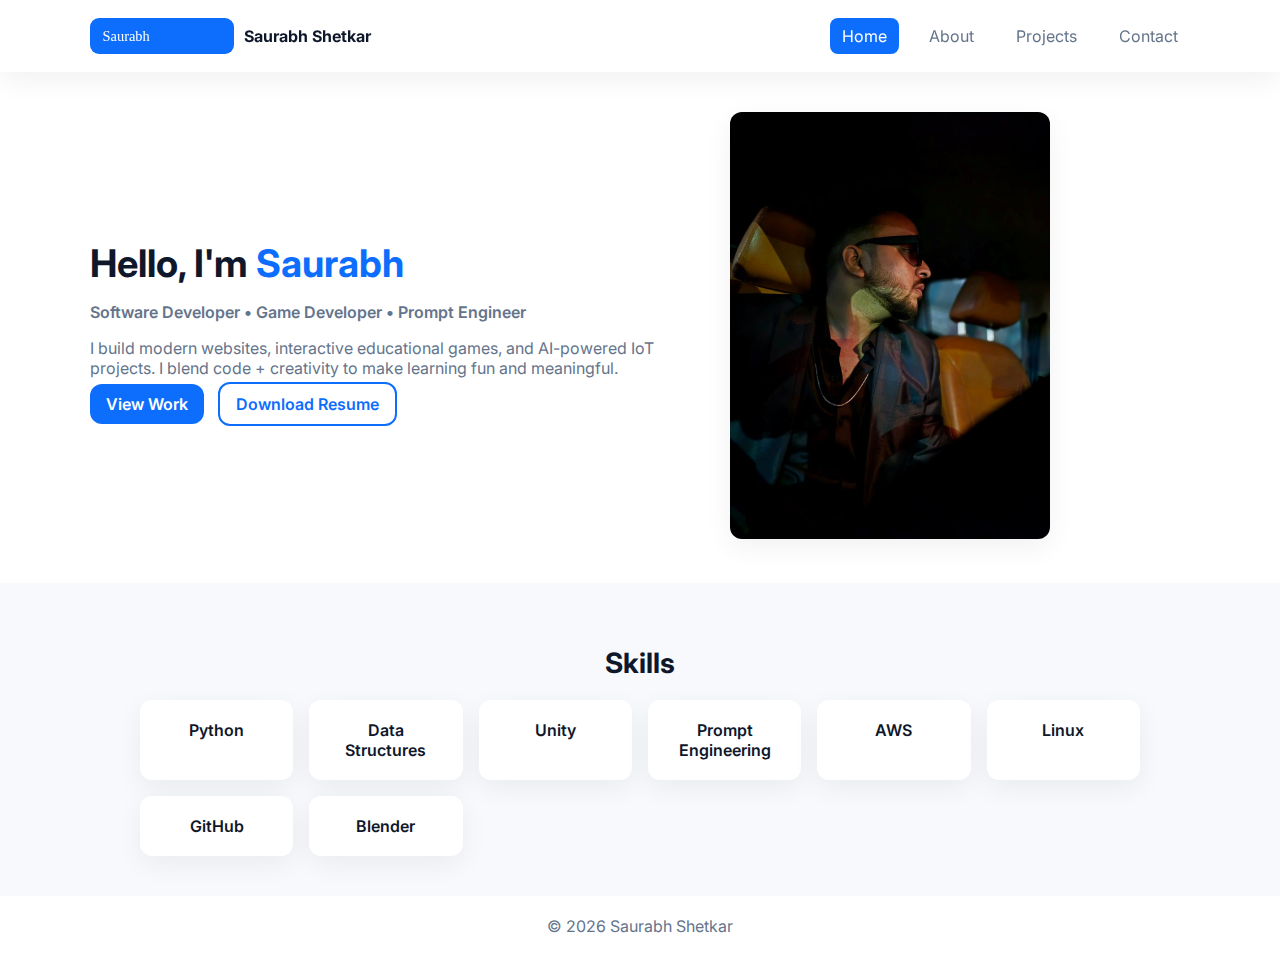
<file: index.html>
<!doctype html>
<html lang="en">
<head>
  <meta charset="utf-8" />
  <title>Saurabh Shetkar — Portfolio</title>
  <meta name="viewport" content="width=device-width,initial-scale=1" />
  <link rel="stylesheet" href="styles.css" />
  <link rel="preconnect" href="https://fonts.googleapis.com">
  <link rel="preconnect" href="https://fonts.gstatic.com" crossorigin>
  <link href="https://fonts.googleapis.com/css2?family=Inter:wght@300;400;600;700&display=swap" rel="stylesheet">
</head>
<body>

<header class="header">
  <div class="header-inner">
    <a class="brand" href="index.html">
      <img src="logo.svg" class="logo" alt="logo">
      <span>Saurabh Shetkar</span>
    </a>

    <nav class="nav">
      <a href="index.html" class="active">Home</a>
      <a href="about.html">About</a>
      <a href="projects.html">Projects</a>
      <a href="contact.html">Contact</a>
    </nav>
  </div>
</header>

<main>
  <section class="hero">
    <div class="hero-left">
      <h1>Hello, I'm <span class="accent">Saurabh</span></h1>
      <p class="tagline">Software Developer • Game Developer • Prompt Engineer</p>
      <p class="desc">I build modern websites, interactive educational games, and AI-powered IoT projects. I blend code + creativity to make learning fun and meaningful.</p>

      <div class="actions">
        <a href="projects.html" class="btn primary">View Work</a>
        <a href="resume.pdf" class="btn outline" download>Download Resume</a>
      </div>
    </div>

    <div class="hero-right">
      <img src="team.jpg" class="hero-img" alt="Saurabh Photo">
    </div>
  </section>

  <section class="section">
    <h2 class="section-title">Skills</h2>
    <div class="skills-grid">
      <div class="skill">Python</div>
      <div class="skill">Data Structures</div>
      <div class="skill">Unity</div>
      <div class="skill">Prompt Engineering</div>
      <div class="skill">AWS</div>
      <div class="skill">Linux</div>
      <div class="skill">GitHub</div>
      <div class="skill">Blender</div>
    </div>
  </section>
</main>

<footer class="footer">
  © <span id="year"></span> Saurabh Shetkar
</footer>

<script src="script.js"></script>
</body>
</html>
</file>
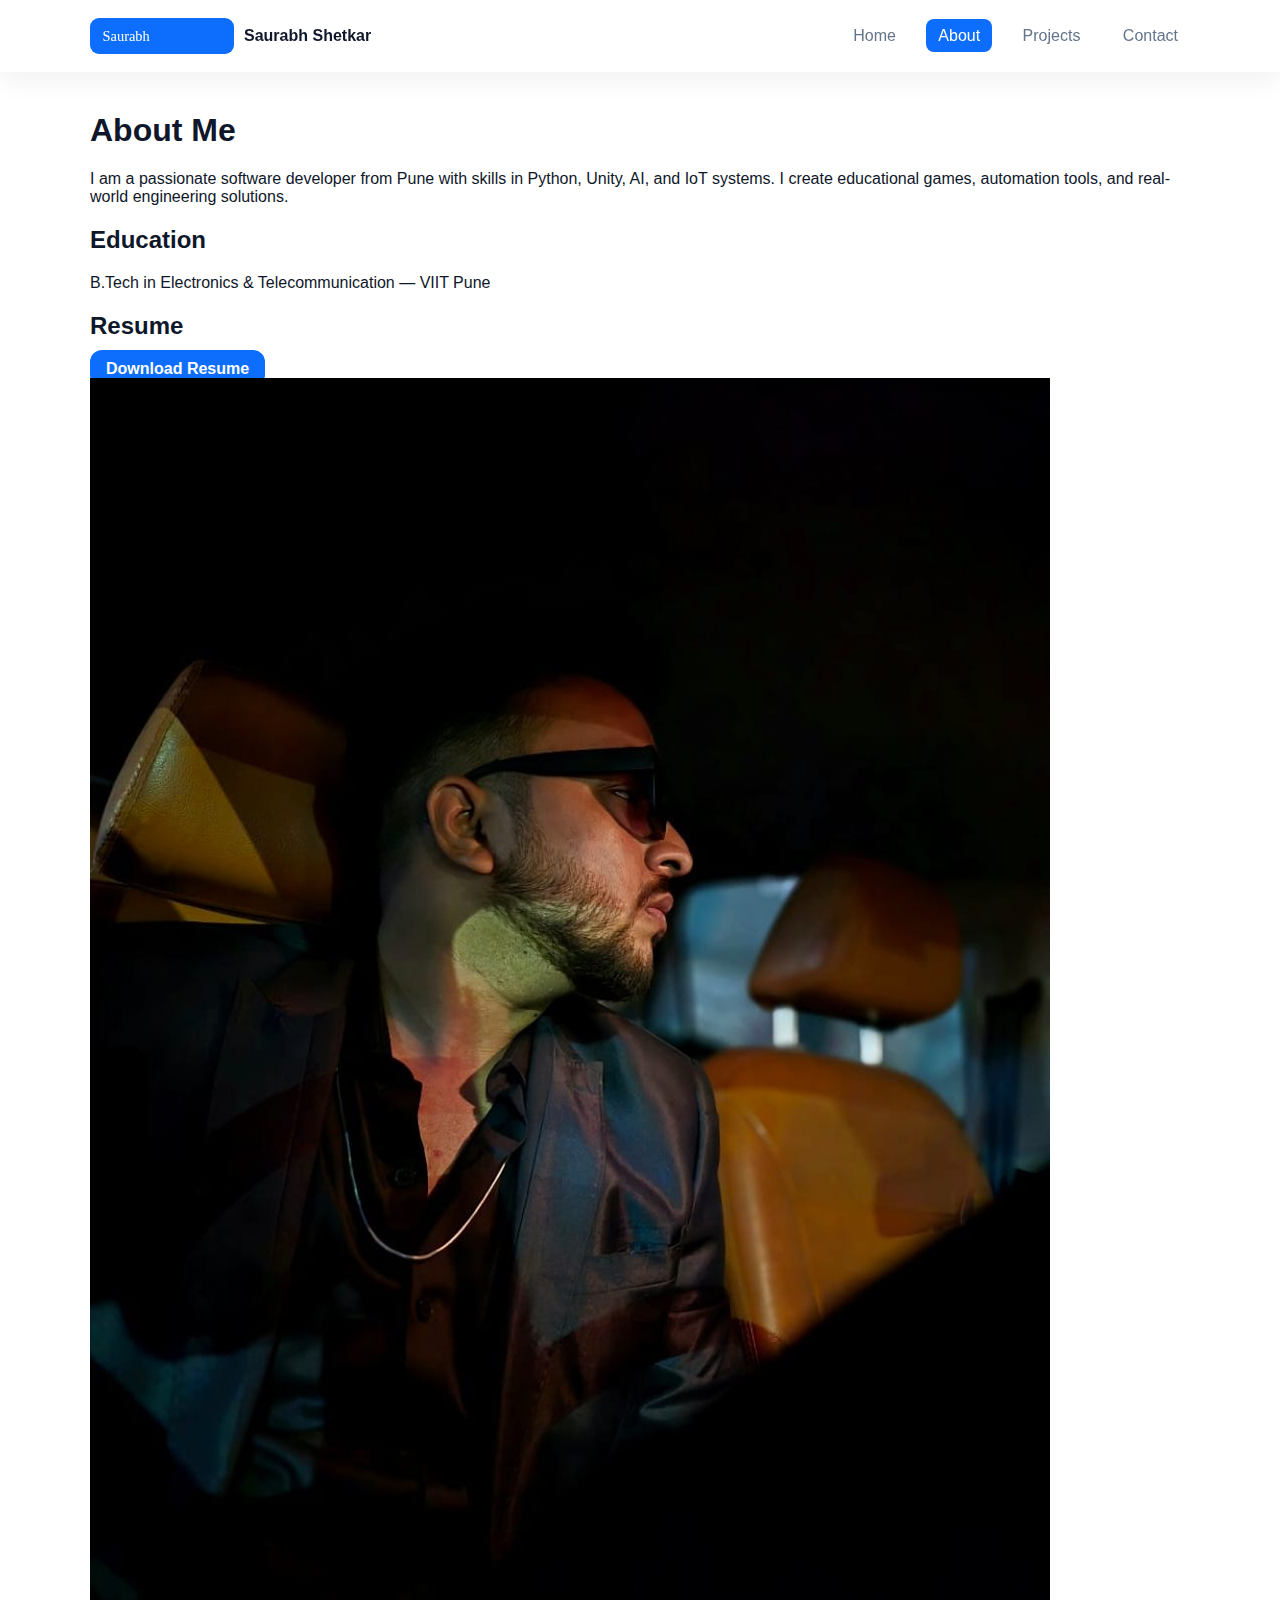
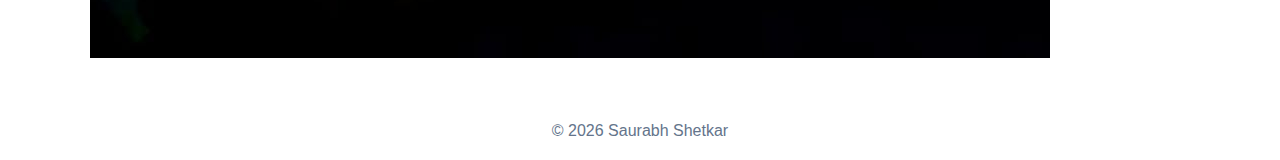
<file: about.html>
<!doctype html>
<html lang="en">
<head>
  <meta charset="utf-8">
  <title>About — Saurabh</title>
  <meta name="viewport" content="width=device-width,initial-scale=1" />
  <link rel="stylesheet" href="styles.css">
</head>
<body>

<header class="header">
  <div class="header-inner">
    <a class="brand" href="index.html"><img src="logo.svg" class="logo" alt="logo"><span>Saurabh Shetkar</span></a>
    <nav class="nav">
      <a href="index.html">Home</a>
      <a href="about.html" class="active">About</a>
      <a href="projects.html">Projects</a>
      <a href="contact.html">Contact</a>
    </nav>
  </div>
</header>

<main class="page-container">
  <h1>About Me</h1>
  <p>I am a passionate software developer from Pune with skills in Python, Unity, AI, and IoT systems. I create educational games, automation tools, and real-world engineering solutions.</p>

  <h2>Education</h2>
  <p>B.Tech in Electronics & Telecommunication — VIIT Pune</p>

  <h2>Resume</h2>
  <a href="resume.pdf" download class="btn primary">Download Resume</a>

  <img src="team.jpg" class="about-img" alt="Saurabh">
</main>

<footer class="footer">
  © <span id="year"></span> Saurabh Shetkar
</footer>

<script src="script.js"></script>
</body>
</html>
</file>
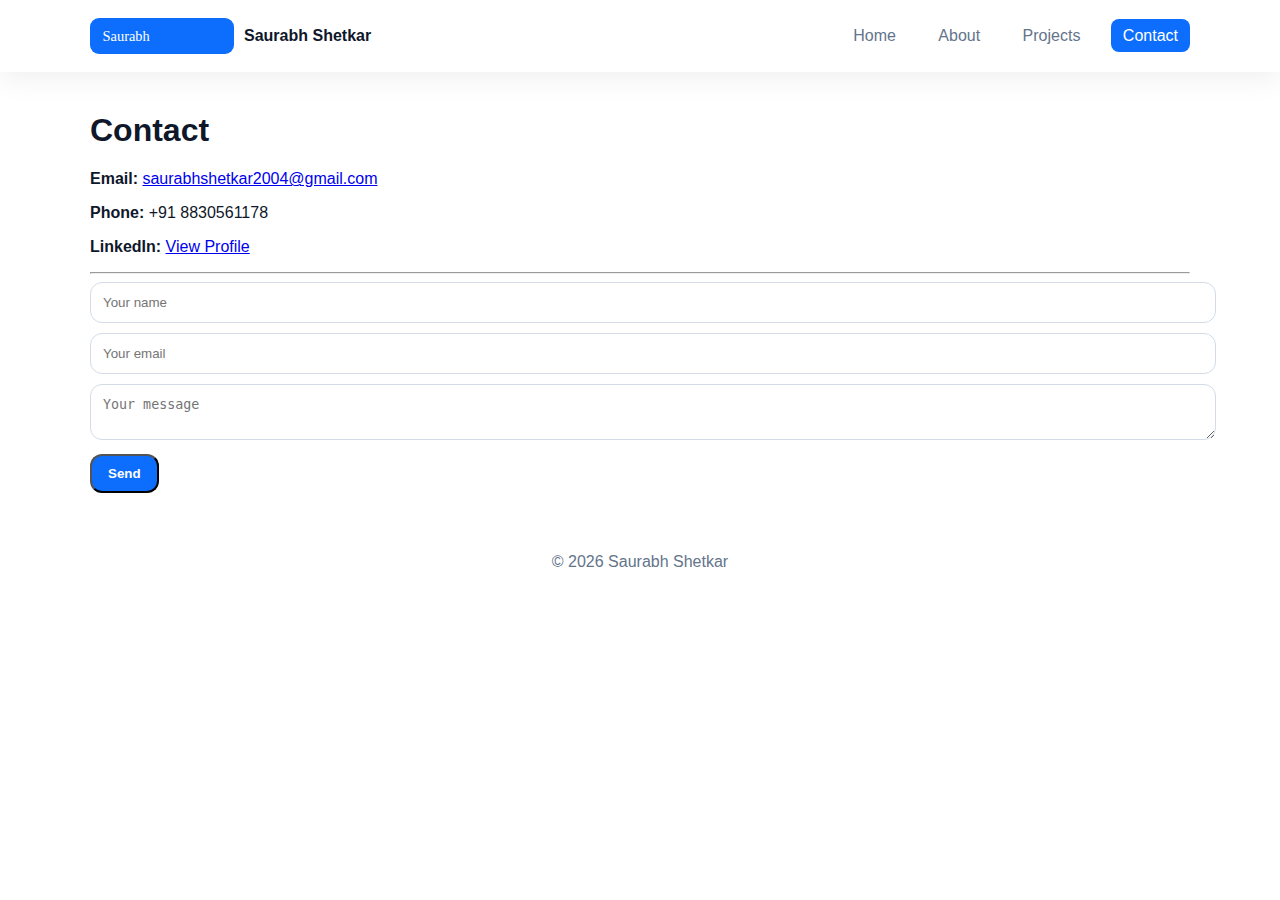
<file: contact.html>
<!doctype html>
<html lang="en">
<head>
  <meta charset="utf-8">
  <title>Contact — Saurabh</title>
  <meta name="viewport" content="width=device-width,initial-scale=1" />
  <link rel="stylesheet" href="styles.css">
</head>
<body>

<header class="header">
  <div class="header-inner">
    <a class="brand" href="index.html"><img src="logo.svg" class="logo" alt="logo"><span>Saurabh Shetkar</span></a>
    <nav class="nav">
      <a href="index.html">Home</a>
      <a href="about.html">About</a>
      <a href="projects.html">Projects</a>
      <a href="contact.html" class="active">Contact</a>
    </nav>
  </div>
</header>

<main class="page-container">
  <h1>Contact</h1>

  <p><strong>Email:</strong> <a href="mailto:saurabhshetkar2004@gmail.com">saurabhshetkar2004@gmail.com</a></p>
  <p><strong>Phone:</strong> +91 8830561178</p>
  <p><strong>LinkedIn:</strong> <a href="https://linkedin.com/in/saurabh-shetkar-2a3529336" target="_blank">View Profile</a></p>

  <hr>

  <form class="contact-form" action="https://formspree.io/f/YOUR-ID" method="POST">
    <input name="name" placeholder="Your name" required>
    <input name="email" type="email" placeholder="Your email" required>
    <textarea name="message" placeholder="Your message" required></textarea>
    <button class="btn primary" type="submit">Send</button>
  </form>
</main>

<footer class="footer">
  © <span id="year"></span> Saurabh Shetkar
</footer>

<script src="script.js"></script>
</body>
</html>
</file>
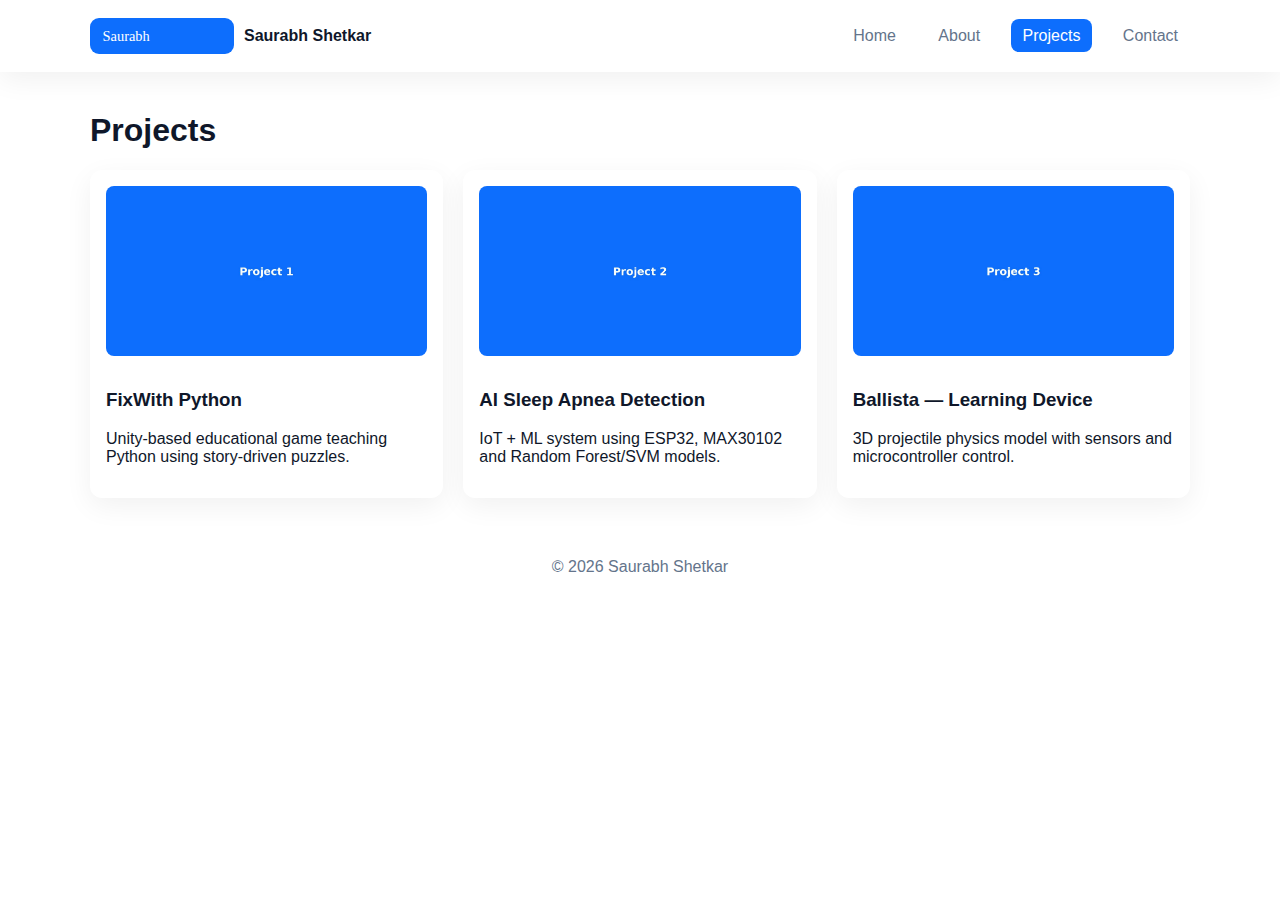
<file: projects.html>
<!doctype html>
<html lang="en">
<head>
  <meta charset="utf-8">
  <title>Projects — Saurabh Shetkar</title>
  <meta name="viewport" content="width=device-width,initial-scale=1" />
  <link rel="stylesheet" href="styles.css">
</head>
<body>

<header class="header">
  <div class="header-inner">
    <a class="brand" href="index.html"><img src="logo.svg" class="logo" alt="logo"><span>Saurabh Shetkar</span></a>
    <nav class="nav">
      <a href="index.html">Home</a>
      <a href="about.html">About</a>
      <a href="projects.html" class="active">Projects</a>
      <a href="contact.html">Contact</a>
    </nav>
  </div>
</header>

<main class="page-container">
  <h1>Projects</h1>

  <div class="projects-grid">

    <div class="project-card">
      <img src="proj1.jpg" class="proj-img" alt="FixWith Python">
      <h3>FixWith Python</h3>
      <p>Unity-based educational game teaching Python using story-driven puzzles.</p>
    </div>

    <div class="project-card">
      <img src="proj2.jpg" class="proj-img" alt="Sleep Apnea">
      <h3>AI Sleep Apnea Detection</h3>
      <p>IoT + ML system using ESP32, MAX30102 and Random Forest/SVM models.</p>
    </div>

    <div class="project-card">
      <img src="proj3.jpg" class="proj-img" alt="Ballista">
      <h3>Ballista — Learning Device</h3>
      <p>3D projectile physics model with sensors and microcontroller control.</p>
    </div>

  </div>
</main>

<footer class="footer">
  © <span id="year"></span> Saurabh Shetkar
</footer>

<script src="script.js"></script>
</body>
</html>
</file>
<file: styles.css>
:root{
  --blue:#0d6efd;
  --dark-blue:#0a58ca;
  --text:#0f172a;
  --light-text:#64748b;
  --bg:#ffffff;
  --section-bg:#f7f9fc;
  --card:#ffffff;
  --radius:12px;
  --shadow:0 8px 28px rgba(0,0,0,0.06);
}

body{
  margin:0;
  font-family:Inter, sans-serif;
  background:var(--bg);
  color:var(--text);
  transition:.2s;
}

/* Header */
.header{
  background:#fff;
  box-shadow:var(--shadow);
  position:sticky;
  top:0;
  z-index:20;
}
.header-inner{
  max-width:1100px;
  margin:auto;
  padding:18px;
  display:flex;
  justify-content:space-between;
  align-items:center;
}
.brand{
  display:flex;
  align-items:center;
  gap:10px;
  font-weight:700;
  color:var(--text);
  text-decoration:none;
}
.logo{height:36px}

.nav a{
  margin-left:14px;
  color:var(--light-text);
  text-decoration:none;
  padding:8px 12px;
  border-radius:8px;
}
.nav a:hover,
.nav a.active{
  background:var(--blue);
  color:white;
}

/* Hero */
.hero{
  max-width:1100px;
  margin:40px auto;
  padding:0 20px;
  display:flex;
  gap:40px;
  align-items:center;
}
.hero-left h1{font-size:38px;margin:0}
.accent{color:var(--blue)}
.tagline{color:var(--light-text);font-weight:600}
.desc{color:var(--light-text);max-width:600px}

.hero-img{
  width:320px;
  border-radius:var(--radius);
  box-shadow:var(--shadow);
}

.btn{
  padding:10px 16px;
  border-radius:var(--radius);
  text-decoration:none;
  font-weight:600;
}
.btn.primary{
  background:var(--blue);
  color:white;
}
.btn.outline{
  border:2px solid var(--blue);
  color:var(--blue);
  margin-left:10px;
}

/* Skills */
.section{padding:40px 0;background:var(--section-bg)}
.section-title{text-align:center;font-size:28px;margin-bottom:20px}

.skills-grid{
  max-width:1000px;
  margin:auto;
  display:grid;
  gap:16px;
  grid-template-columns:repeat(auto-fit,minmax(140px,1fr));
}
.skill{
  background:var(--card);
  padding:20px;
  border-radius:var(--radius);
  box-shadow:var(--shadow);
  text-align:center;
  font-weight:600;
}

/* Projects */
.page-container{
  max-width:1100px;
  margin:40px auto;
  padding:0 20px;
}
.project-grid,
.projects-grid{
  display:grid;
  gap:20px;
  grid-template-columns:repeat(auto-fit,minmax(260px,1fr));
}
.project-card{
  background:white;
  border-radius:var(--radius);
  padding:16px;
  box-shadow:var(--shadow);
}
.proj-img{
  width:100%;
  height:170px;
  object-fit:cover;
  border-radius:8px;
  margin-bottom:10px;
}

/* Contact form */
.contact-form input,
.contact-form textarea{
  width:100%;
  padding:12px;
  border-radius:var(--radius);
  border:1px solid #d3dce6;
  margin-bottom:10px;
}

/* Footer */
.footer{
  text-align:center;
  padding:20px;
  color:var(--light-text);
}
</file>
